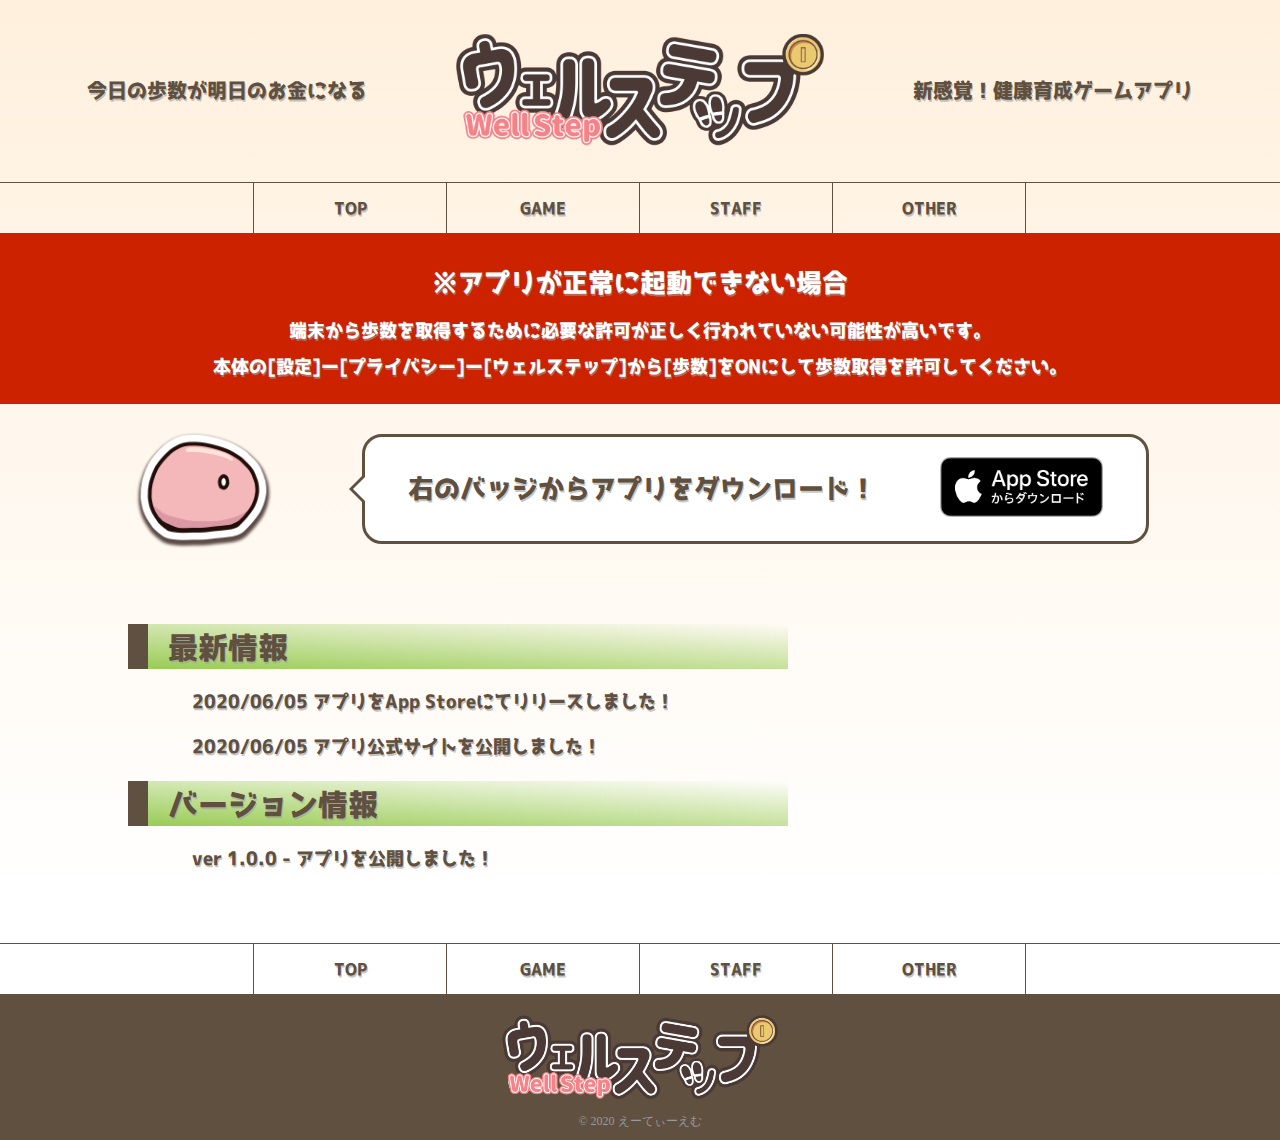
<file: index.html>
<!DOCTYPE html>
<!-- comment -->
<!--
comment
-->
<html>
  <head>
    <meta name="twitter:card" content="summary" />
    <meta name="twitter:site" content="@24h_atm" />
    <meta property="og:url" content="http://well-step.net" />
    <meta property="og:title" content="歩数計健康育成アプリ「ウェルステップ」" />
    <meta property="og:description" content="今日の歩数が明日のお金になる育成アプリ！「ウェルステップ」を公式ページからダウンロードしよう！" />
    <meta property="og:image" content="https://well-step.net/img/WellStepLogoRecolor.png" />

    <script type="text/javascript" src="https://ajax.googleapis.com/ajax/libs/jquery/3.4.1/jquery.min.js"></script>
    <script type="text/javascript">
      $(function() {
        $("#header").load("header.html");
        $("#footer").load("footer.html");
      });
    </script>
    <meta charset="utf-8">
    <title>ウェルステップ - 健康育成ゲームアプリ</title>
    <!-- <link rel="shortcut icon" href="icon.ico"> -->

    <link rel="stylesheet" href="style.css">
  </head>
  <body>
    <div id="header">
    </div>
    <div class="alert">
      <div class="alert-title"><p>※アプリが正常に起動できない場合</p></div>
      <div class="alert-content"><p>端末から歩数を取得するために必要な許可が正しく行われていない可能性が高いです。</p>
        <p>本体の[設定]ー[プライバシー]ー[ウェルステップ]から[歩数]をONにして歩数取得を許可してください。</p>
      </div>
    </div>
    <div id="content">
      <div class="centerize">
        <div class="f-item"><img src="img/aruco-rev.png" alt="illust" class="navigator-arc"></div>
        <div class="round-left">
          <div class="download">
            <div class="f-item">右のバッジからアプリをダウンロード！</div>
            <div class="f-item"><a href="https://apps.apple.com/jp/app/%E3%82%A6%E3%82%A7%E3%83%AB%E3%82%B9%E3%83%86%E3%83%83%E3%83%97/id1514339014?mt=8"><img src="img/DLFAS.png" alt="download-iOS" class="download-iOS"></a></div>
          </div>
        </div>
      </div>
      <div class="content-main">
        <div><!--history-->
          <div class="staff">
            <div class="job">
              <div class="job-block">
              </div>
              <div class="job-text-out">
                <div class="job-text">最新情報</div>
              </div>
            </div>
          </div>
          <div class="ppcontent">
            <p>2020/06/05 アプリをApp Storeにてリリースしました！</p>
            <p>2020/06/05 アプリ公式サイトを公開しました！</p>
          </div>
        </div>
        <div><!--version-->
          <div class="staff">
            <div class="job">
              <div class="job-block">
              </div>
              <div class="job-text-out">
                <div class="job-text">バージョン情報</div>
              </div>
            </div>
          </div>
          <div class="ppcontent">
            <p>ver 1.0.0 - アプリを公開しました！</p>
          </div>
        </div>
      </div>
    </div>
    <div id="footer"></div>
  </body>
</html>
</file>
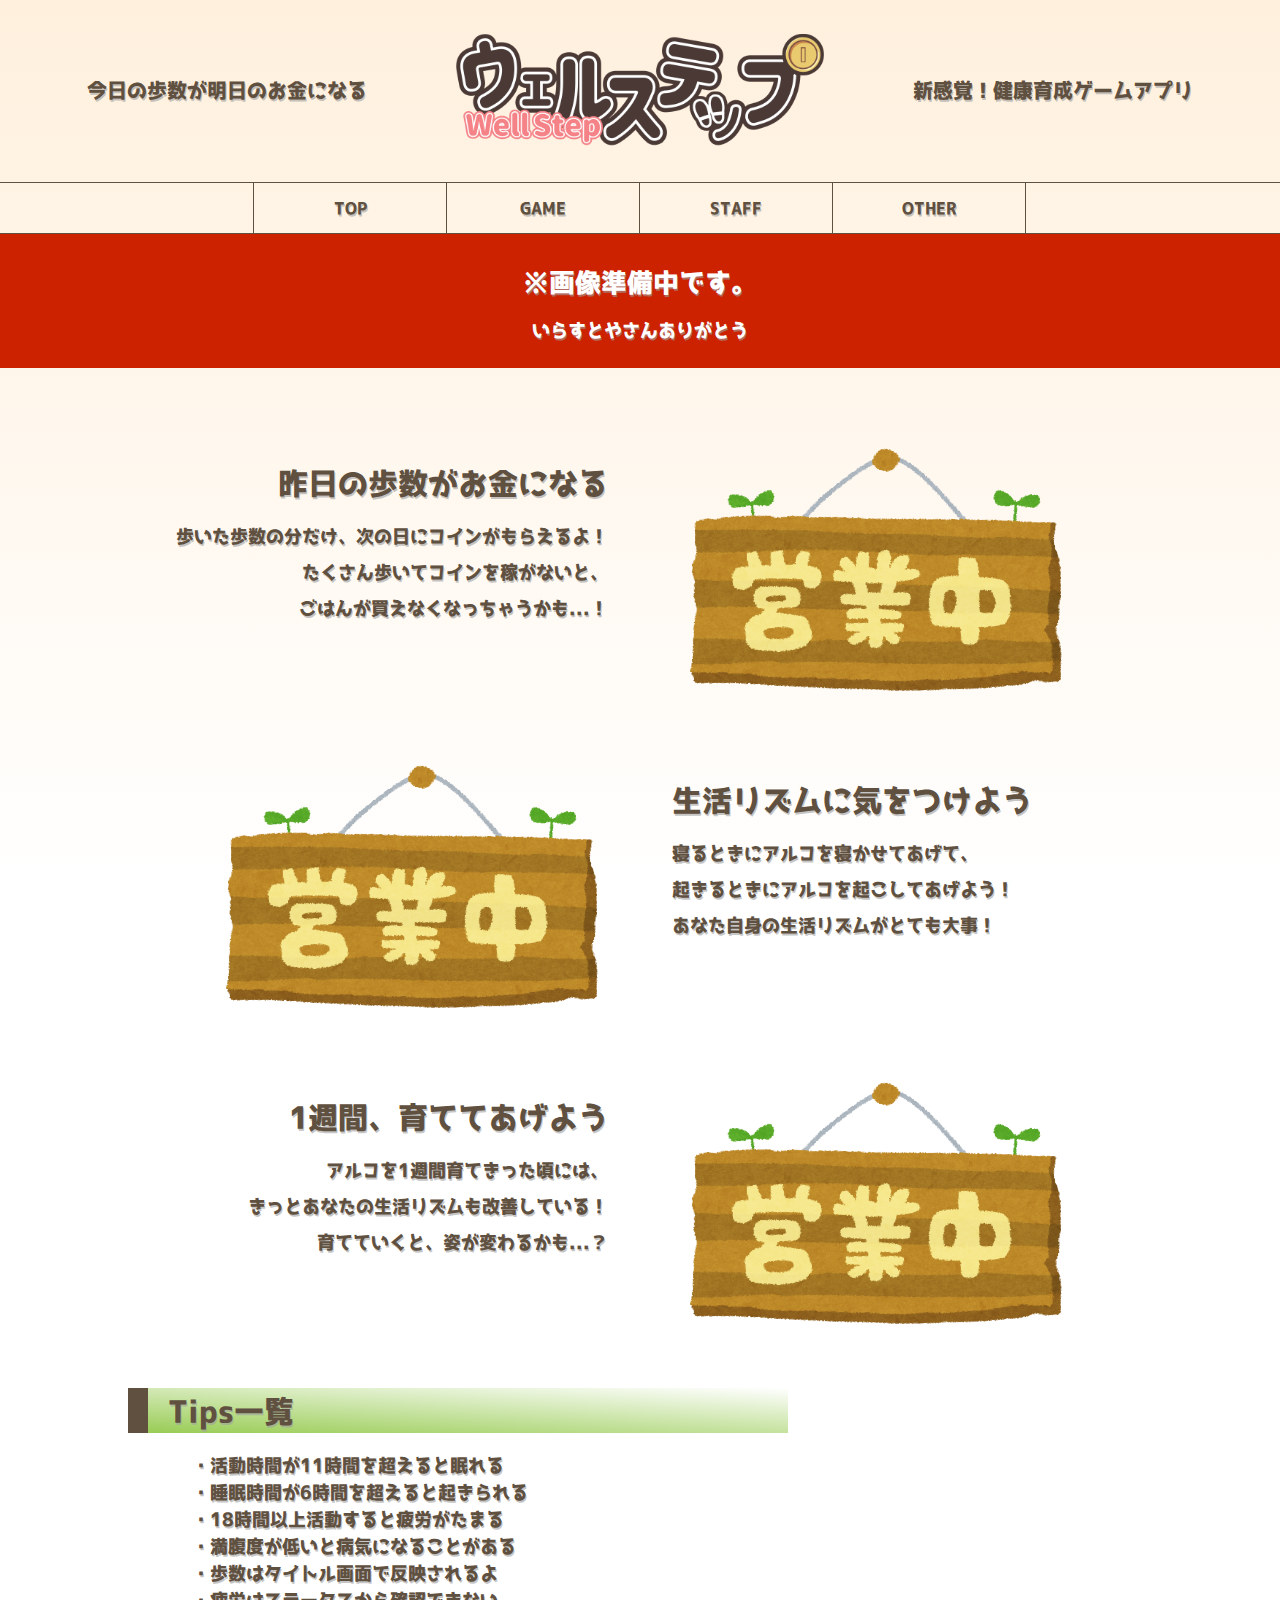
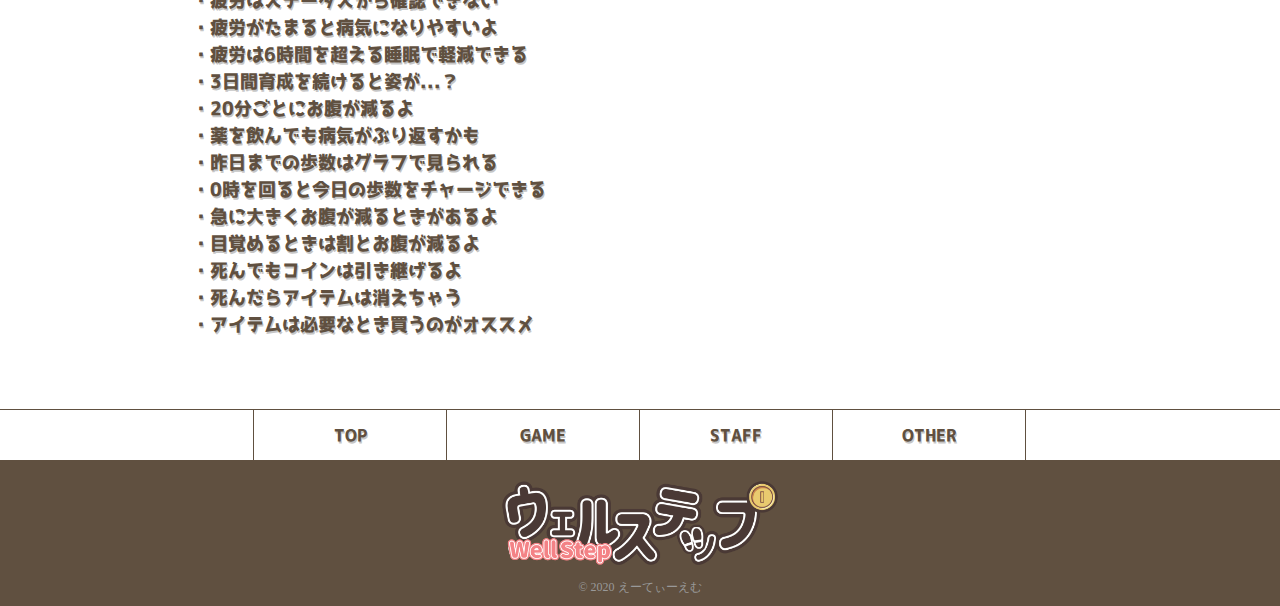
<file: game.html>
<!DOCTYPE html>
<!-- comment -->
<!--
comment
-->
<html>
  <head>
    <script type="text/javascript" src="https://ajax.googleapis.com/ajax/libs/jquery/3.4.1/jquery.min.js"></script>
    <script type="text/javascript">
      $(function() {
        $("#header").load("header.html");
        $("#footer").load("footer.html");
      });
    </script>
    <meta charset="utf-8">
    <title>ウェルステップ - 健康育成ゲームアプリ</title>
    <!-- <link rel="shortcut icon" href="icon.ico"> -->

    <link rel="stylesheet" href="style.css">
  </head>
  <body>
    <div id="header"></div>
    <div class="alert">
      <div class="alert-title"><p>※画像準備中です。</p></div>
      <div class="alert-content"><p>いらすとやさんありがとう</p>
      </div>
    </div>
    <div id="content">
      <div class="content-main">
        <div class="factor">
          <div class="left">
            <div class="job-text"><p>昨日の歩数がお金になる</p></div>
            <p>歩いた歩数の分だけ、次の日にコインがもらえるよ！</p>
            <p>たくさん歩いてコインを稼がないと、</p>
            <p>ごはんが買えなくなっちゃうかも...！</p>
          </div>
          <div class="right">
            <img src="img/logo.png" width=400px>
          </div>
        </div>
        <div class="factor">
          <div class="left">
            <img src="img/logo.png" width=400px>
          </div>
          <div class="right">
            <div class="job-text"><p>生活リズムに気をつけよう</p></div>
            <p>寝るときにアルコを寝かせてあげて、</p>
            <p>起きるときにアルコを起こしてあげよう！</p>
            <p>あなた自身の生活リズムがとても大事！</p>
          </div>
        </div>
        <div class="factor">
          <div class="left">
            <div class="job-text"><p>1週間、育ててあげよう</p></div>
            <p>アルコを1週間育てきった頃には、</p>
            <p>きっとあなたの生活リズムも改善している！</p>
            <p>育てていくと、姿が変わるかも...？</p>
          </div>
          <div class="right">
            <img src="img/logo.png" width=400px>
          </div>
        </div>
        <div class="staff">
          <div class="job">
            <div class="job-block">
            </div>
            <div class="job-text-out">
              <div class="job-text">Tips一覧</div>
            </div>
          </div>
        </div>
        <div class="ppcontent-aida">
          <div class="d">・活動時間が11時間を超えると眠れる</div>
          <div class="d">・睡眠時間が6時間を超えると起きられる</div>
          <div class="d">・18時間以上活動すると疲労がたまる</div>
          <div class="d">・満腹度が低いと病気になることがある</div>
          <div class="d">・歩数はタイトル画面で反映されるよ</div>
          <div class="d">・疲労はステータスから確認できない</div>
          <div class="d">・疲労がたまると病気になりやすいよ</div>
          <div class="d">・疲労は6時間を超える睡眠で軽減できる</div>
          <div class="d">・3日間育成を続けると姿が...？</div>
          <div class="d">・20分ごとにお腹が減るよ</div>
          <div class="d">・薬を飲んでも病気がぶり返すかも</div>
          <div class="d">・昨日までの歩数はグラフで見られる</div>
          <div class="d">・0時を回ると今日の歩数をチャージできる</div>
          <div class="d">・急に大きくお腹が減るときがあるよ</div>
          <div class="d">・目覚めるときは割とお腹が減るよ</div>
          <div class="d">・死んでもコインは引き継げるよ</div>
          <div class="d">・死んだらアイテムは消えちゃう</div>
          <div class="d">・アイテムは必要なとき買うのがオススメ</div>
        </div>
      </div>
    </div>
    <div id="footer"></div>
  </body>
</html>
</file>
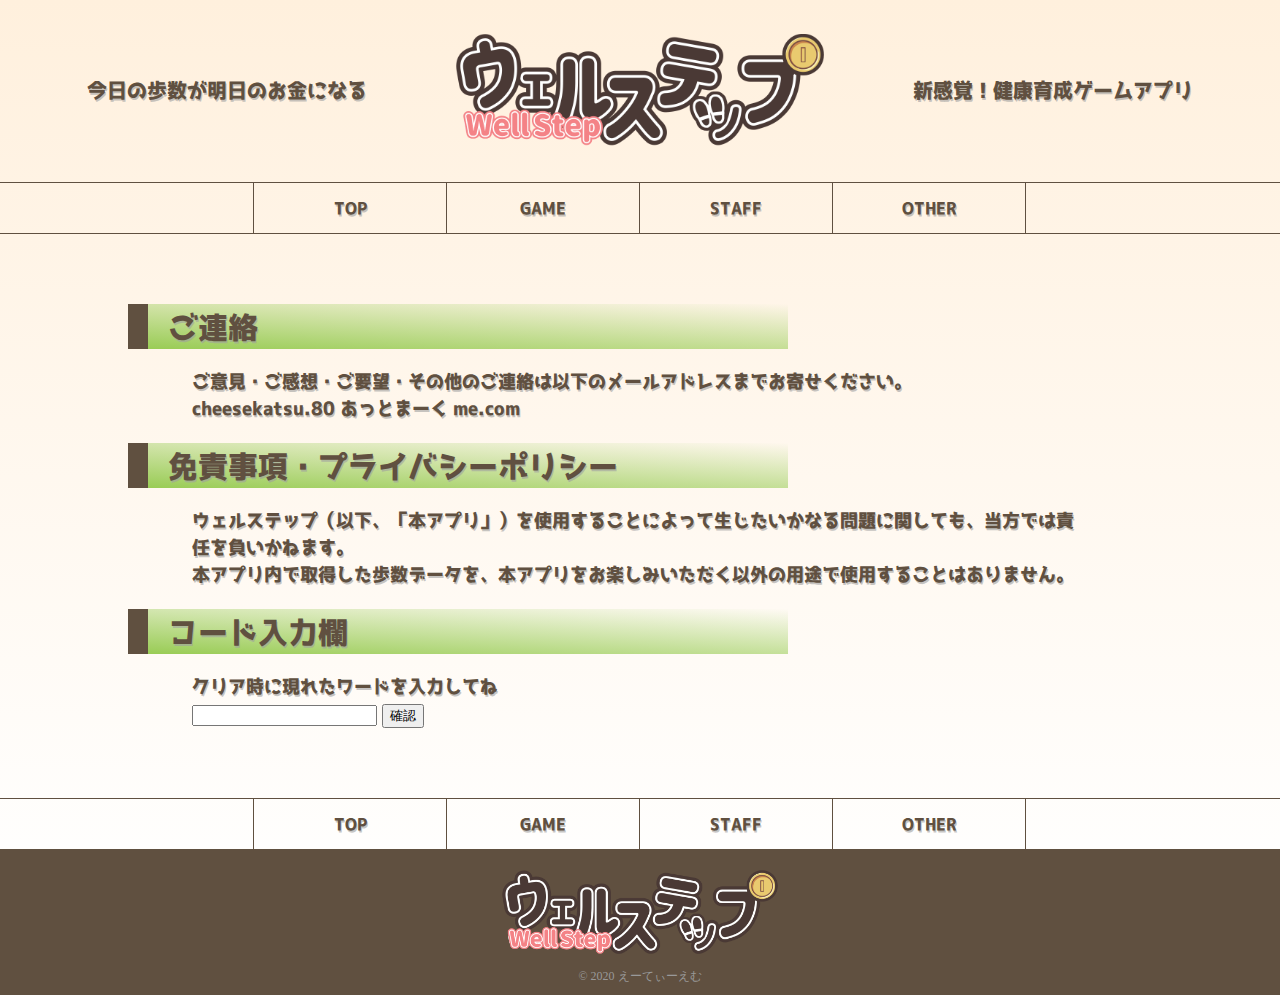
<file: other.html>
<!DOCTYPE html>
<!-- comment -->
<!--
comment
-->
<html>
  <head>
    <script type="text/javascript" src="https://ajax.googleapis.com/ajax/libs/jquery/3.4.1/jquery.min.js"></script>
    <script type="text/javascript">
      $(function() {
        $("#header").load("header.html");
        $("#footer").load("footer.html");
      });
      function input_box() {
        var input_message = document.getElementById("input_message").value;
        if(input_message == "クリアしたよ"){
          var p = document.getElementById('secret-link');
          p.style.display = 'inline-block';
        }
      }
    </script>
    <meta charset="utf-8">
    <title>ウェルステップ - 健康育成ゲームアプリ</title>
    <!-- <link rel="shortcut icon" href="icon.ico"> -->

    <link rel="stylesheet" href="style.css">
  </head>
  <body>
    <div id="header">
    </div>

    <div id="content">
      <div class="content-main">
        <div class="staff">
          <div class="job">
            <div class="job-block">
            </div>
            <div class="job-text-out">
              <div class="job-text">ご連絡</div>
            </div>
          </div>
        </div>
        <div class="ppcontent">
          <div class="d">ご意見・ご感想・ご要望・その他のご連絡は以下のメールアドレスまでお寄せください。</div>
          <div class="d">cheesekatsu.80 あっとまーく me.com</div>
        </div>
        <div class="staff">
          <div class="job">
            <div class="job-block">
            </div>
            <div class="job-text-out">
              <div class="job-text">免責事項・プライバシーポリシー</div>
            </div>
          </div>
        </div>
        <div class="ppcontent">
          <div class="d">ウェルステップ（以下、「本アプリ」）を使用することによって生じたいかなる問題に関しても、当方では責任を負いかねます。</div>
          <div class="d">本アプリ内で取得した歩数データを、本アプリをお楽しみいただく以外の用途で使用することはありません。</div>
        </div>
        <div class="staff">
          <div class="job">
            <div class="job-block">
            </div>
            <div class="job-text-out">
              <div class="job-text">コード入力欄</div>
            </div>
          </div>
        </div>
        <div class="ppcontent">
          <div class="d">クリア時に現れたワードを入力してね</div>
          <form id="form" action="#">
            <input type="text" id="input_message" value="">
            <input type="button" onclick="input_box()" value="確認">
          </form>
          <div class="d"><a href="secret.html" id="secret-link">ウラ話</a></div>
        </div>
      </div>
    </div>
    <div id="footer"></div>
  </body>
</html>
</file>
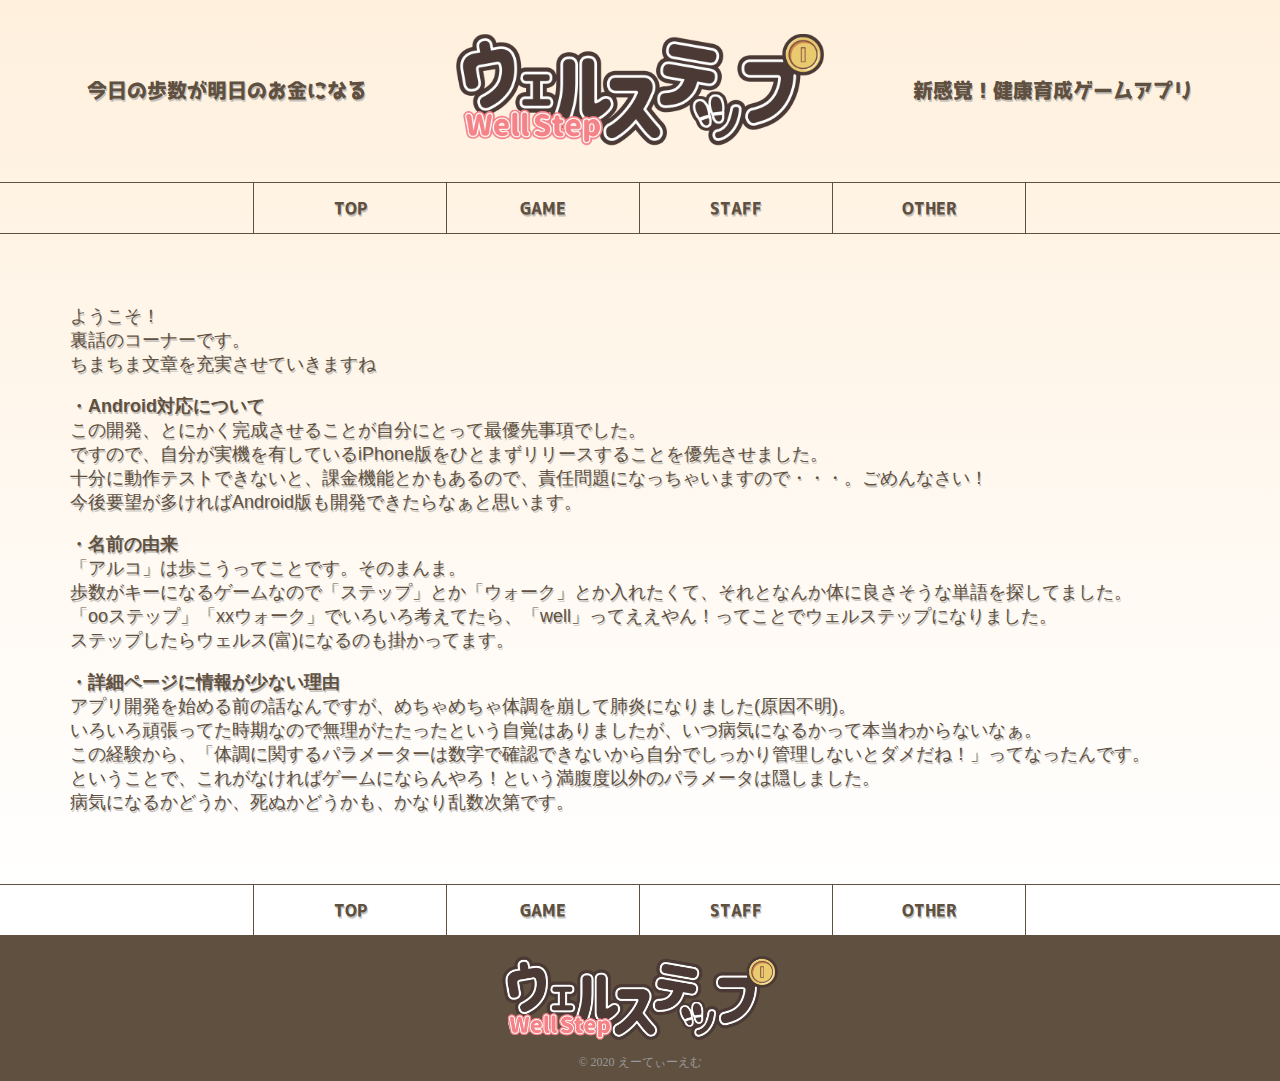
<file: secret.html>
<!DOCTYPE html>
<!-- comment -->
<!--
comment
-->
<html>
  <head>
    <script type="text/javascript" src="https://ajax.googleapis.com/ajax/libs/jquery/3.4.1/jquery.min.js"></script>
    <script type="text/javascript">
      $(function() {
        $("#header").load("header.html");
        $("#footer").load("footer.html");
      });
    </script>
    <meta charset="utf-8">
    <title>ウェルステップ - 健康育成ゲームアプリ</title>
    <!-- <link rel="shortcut icon" href="icon.ico"> -->

    <link rel="stylesheet" href="style.css">
  </head>
  <body>
    <div id="header"></div>
    <div id="content">
      <div class="content-main-sentence">
        <p>
          ようこそ！<br/>
          裏話のコーナーです。<br/>
          ちまちま文章を充実させていきますね<br/>
        </p>
        <p>
          <b>・Android対応について</b><br/>
          この開発、とにかく完成させることが自分にとって最優先事項でした。<br/>
          ですので、自分が実機を有しているiPhone版をひとまずリリースすることを優先させました。<br/>
          十分に動作テストできないと、課金機能とかもあるので、責任問題になっちゃいますので・・・。ごめんなさい！<br/>
          今後要望が多ければAndroid版も開発できたらなぁと思います。<br/>
        </p>
        <p>
          <b>・名前の由来</b><br/>
          「アルコ」は歩こうってことです。そのまんま。<br/>
          歩数がキーになるゲームなので「ステップ」とか「ウォーク」とか入れたくて、それとなんか体に良さそうな単語を探してました。<br/>
          「ooステップ」「xxウォーク」でいろいろ考えてたら、「well」ってええやん！ってことでウェルステップになりました。<br/>
          ステップしたらウェルス(富)になるのも掛かってます。<br/>
        </p>
        <p>
          <b>・詳細ページに情報が少ない理由</b><br/>
          アプリ開発を始める前の話なんですが、めちゃめちゃ体調を崩して肺炎になりました(原因不明)。<br/>
          いろいろ頑張ってた時期なので無理がたたったという自覚はありましたが、いつ病気になるかって本当わからないなぁ。<br/>
          この経験から、「体調に関するパラメーターは数字で確認できないから自分でしっかり管理しないとダメだね！」ってなったんです。<br/>
          ということで、これがなければゲームにならんやろ！という満腹度以外のパラメータは隠しました。<br/>
          病気になるかどうか、死ぬかどうかも、かなり乱数次第です。<br/>
        </p>
      </div>
    </div>
    <div id="footer"></div>
  </body>
</html>
</file>
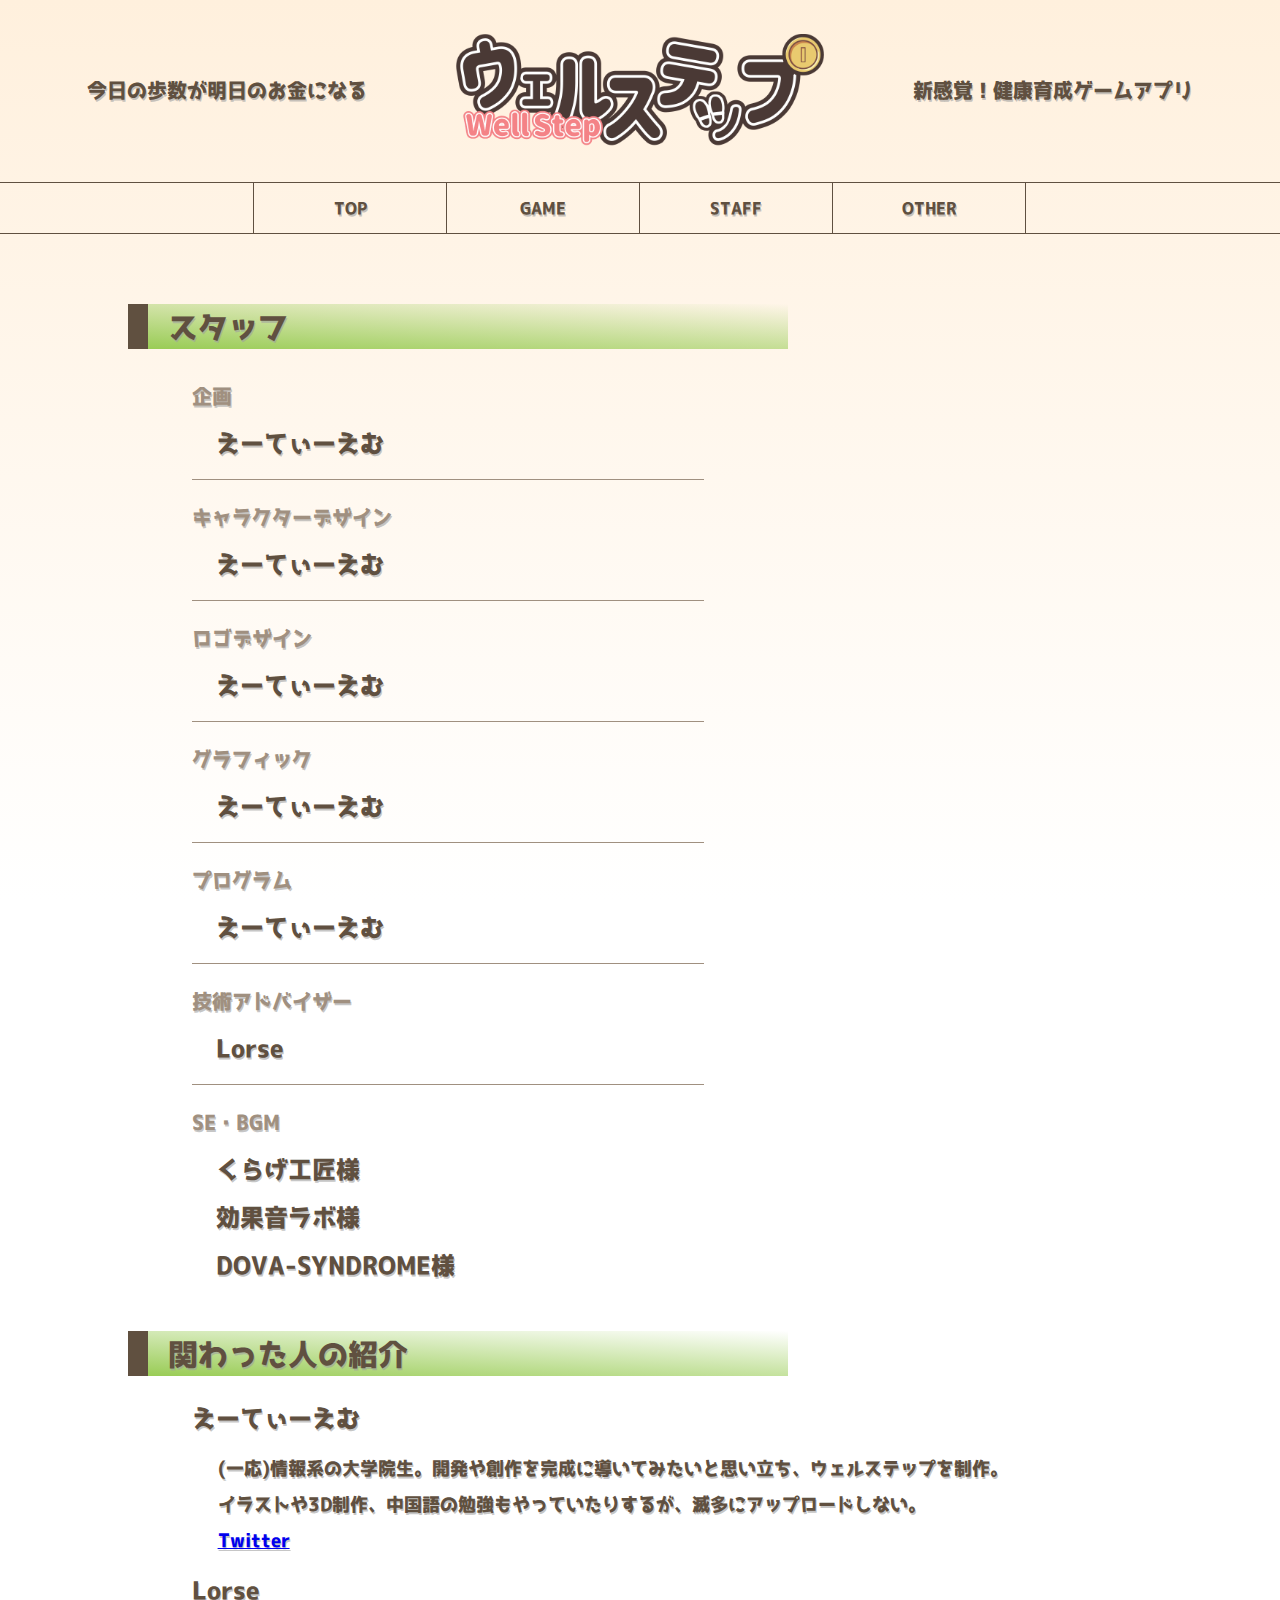
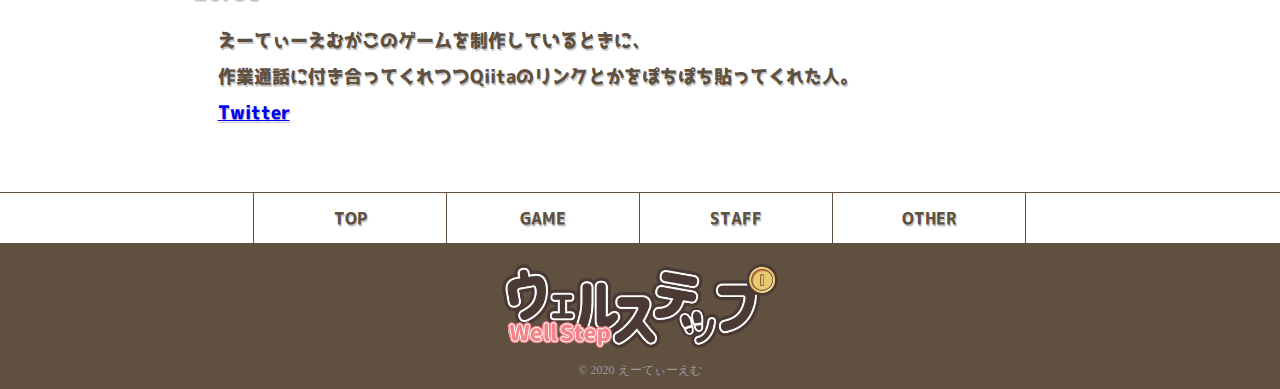
<file: staff.html>
<!DOCTYPE html>
<!-- comment -->
<!--
comment
-->
<html lang="ja">
  <head>
    <script type="text/javascript" src="https://ajax.googleapis.com/ajax/libs/jquery/3.4.1/jquery.min.js"></script>
    <script type="text/javascript">
      $(function() {
        $("#header").load("header.html");
        $("#footer").load("footer.html");
      });
    </script>
    <meta charset="utf-8">
    <title>ウェルステップ - 健康育成ゲームアプリ</title>
    <!-- <link rel="shortcut icon" href="icon.ico"> -->

    <link rel="stylesheet" href="style.css">
  </head>
  <body>
    <div id="header">
    </div>
    <div id="content">
      <div class="content-main">
        <div class="staff">
          <div class="job">
            <div class="job-block">
            </div>
            <div class="job-text-out">
              <div class="job-text">スタッフ</div>
            </div>
          </div>
          <div class="new-staff-name">
            <p><span class="new-job">企画</span></p><p>　えーてぃーえむ</p><div class="mini-bar"></div>
            <p><span class="new-job">キャラクターデザイン</span></p><p>　えーてぃーえむ</p><div class="mini-bar"></div>
            <p><span class="new-job">ロゴデザイン</span></p><p>　えーてぃーえむ</p><div class="mini-bar"></div>
            <p><span class="new-job">グラフィック</span></p><p>　えーてぃーえむ</p><div class="mini-bar"></div>
            <p><span class="new-job">プログラム</span></p><p>　えーてぃーえむ</p><div class="mini-bar"></div>
            <p><span class="new-job">技術アドバイザー</span></p><p>　Lorse</p><div class="mini-bar"></div>
            <p><span class="new-job">SE・BGM</span></p><p>　くらげ工匠様</p><p>　効果音ラボ様</p><p>　DOVA-SYNDROME様</p>
          </div>
        </div>
        <!-- <div class="staff">
          <div class="job">
            <div class="job-block">
            </div>
            <div class="job-text-out">
              <div class="job-text">キャラクターデザイン</div>
            </div>
          </div>
          <div class="staff-name">
            えーてぃーえむ
          </div>
        </div>
        <div class="staff">
          <div class="job">
            <div class="job-block">
            </div>
            <div class="job-text-out">
              <div class="job-text">ロゴデザイン</div>
            </div>
          </div>
          <div class="staff-name">
            えーてぃーえむ
          </div>
        </div>
        <div class="staff">
          <div class="job">
            <div class="job-block">
            </div>
            <div class="job-text-out">
              <div class="job-text">グラフィック</div>
            </div>
          </div>
          <div class="staff-name">
            えーてぃーえむ
          </div>
        </div>
        <div class="staff">
          <div class="job">
            <div class="job-block">
            </div>
            <div class="job-text-out">
              <div class="job-text">プログラム</div>
            </div>
          </div>
          <div class="staff-name">
            えーてぃーえむ
          </div>
        </div>
        <div class="staff">
          <div class="job">
            <div class="job-block">
            </div>
            <div class="job-text-out">
              <div class="job-text">技術アドバイザー</div>
            </div>
          </div>
          <div class="staff-name">
            Lorse
          </div>
        </div>
        <div class="staff">
          <div class="job">
            <div class="job-block">
            </div>
            <div class="job-text-out">
              <div class="job-text">BGM・SE</div>
            </div>
          </div>
          <div class="staff-name">
            フリーのとこ
          </div>
        </div> -->
        <div class="staff">
          <div class="job">
            <div class="job-block">
            </div>
            <div class="job-text-out">
              <div class="job-text">関わった人の紹介</div>
            </div>
          </div>
        </div>
        <div class="new-staff-name">えーてぃーえむ</div>
        <div class="ppcontent-2">
          <p>(一応)情報系の大学院生。開発や創作を完成に導いてみたいと思い立ち、ウェルステップを制作。</p>
          <p>イラストや3D制作、中国語の勉強もやっていたりするが、滅多にアップロードしない。</p>
          <p><a href="http://www.twitter.com/24h_atm">Twitter</a></p>
        </div>
        <div class="new-staff-name">Lorse</div>
        <div class="ppcontent-2">
          <p>えーてぃーえむがこのゲームを制作しているときに、</p>
          <p>作業通話に付き合ってくれつつQiitaのリンクとかをぽちぽち貼ってくれた人。</p>
          <p><a href="http://www.twitter.com/LorseKudos">Twitter</a></p>
        </div>
      </div>
    </div>
    <div id="footer"></div>
  </body>
</html>
</file>
<file: style.css>
@charset "utf-8";

@font-face{
  font-family: 'MyFont';
	src: url('font/LightNovelPop.otf');
}

@font-face{
  font-family: 'Hiragino Maru Gothic ProN';
  src: 'Hiragino Maru Gothic ProN';
}

body{
  /* background: -moz-linear-gradient(top, rgba(255,240,221,.8),a rgba(255,255,255,.8), url('img/WoodBackGround.jpg'));
  background: -webkit-linear-gradient(top, rgba(255,240,221,.8),a rgba(255,255,255,.8), url('img/WoodBackGround.jpg'));
  background: linear-gradient(to bottom, rgba(255,240,221,.8),a rgba(255,255,255,.8), url('img/WoodBackGround.jpg')); */
  background: -moz-linear-gradient(top, #FFF0DD, #FFFFFF);
  background: -webkit-linear-gradient(top, #FFF0DD, #FFFFFF);
  background: linear-gradient(to bottom, #FFF0DD, #FFFFFF);
  background-repeat: no-repeat;
  background-size: cover;
  background-attachment: fixed;
  margin: 0px;
  font-family: MyFont;
  /* font-family: 'ヒラギノ丸ゴ ProN W4', 'Hiragino Maru Gothic ProN', 'ヒラギノ丸ゴ Pro W4',
  'Hiragino Maru Gothic Pro', '游ゴシック', 'Yu Gothic', '游ゴシック体', YuGothic, 'ヒラギノ角ゴ ProN W3',
  'Hiragino Kaku Gothic ProN', 'メイリオ', Meiryo, sans-serif; */
  color: #605040;
  text-shadow: 1px 2px 0px #a0a0a099;
  font-size: 18px;
                                      /* ドット（水玉）模様のCSS */
  /* background-color   : rgba(255, 255, 255, 0.10); */
  /* background-image   : radial-gradient(rgba(216, 179, 149, 0.53) 21%, transparent 80%),
                       radial-gradient(rgba(216, 179, 149, 0.53) 21%, transparent 80%);
  background-position: 0 0, 21px 21px;
  background-size    : 42px 42px; */

}

#secret-link{
  display: none;
}

#header{
  /* padding: 10px 0; */
}

#title{
  padding: 20px 0;
  /* height: 140px; */
  width: auto;
  font-size: 16px;
}

#main-menu{
  justify-content: center;
  height: 50px;
  width: auto;
  font-size: 16px;
}

.factor{
  display: flex;
  text-align: center;
  margin: 50px auto;
  justify-content: space-around;
}

.left{
  width: 45vw;
  margin-right: 0;
  text-align: right;
}

.right{
  width: 45%;
  margin-left: 0;
  text-align: left;
}

.centerize{
  margin: 0 auto;
  display: flex;
  width: 90%;
  text-align: center;
  align-items: center;
  justify-content: space-evenly;
}

.download{ 
  font-size: 26px;
  padding: 10px;
  text-align: center;
  display: flex;
  justify-content: space-around;
  align-items: center;
}

.round{
  margin: 10px 0;
  max-width: 60%;
  border: solid;
  border-radius: 10px;
  background-color: #FFFFFF;
  padding: 10px;
}

.round-left {
  border-radius: 20px;
  position: relative;
  display: inline-block;
  margin: 10px 0;
  padding: 10px;
  width: 66%;
  font-size: 16px;
  background: #FFF;
  border: solid 3px;
  /* box-sizing: border-box; */
}

.round-left:before {
  content: "";
  position: absolute;
  top: 50%;
  left: -24px;
  margin-top: -12px;
  border: 12px solid transparent;
  border-right: 12px solid #FFF;
  z-index: 2;
}

.round-left:after {
  content: "";
  position: absolute;
  top: 50%;
  left: -30px;
  margin-top: -14px;
  border: 14px solid transparent;
  border-right: 14px solid;
  z-index: 1;
}

.history{

}

.content-main {
  margin: 70px 0;
}

.content-main-sentence {
  margin: 70px 0 70px 70px;
  font-family: Arial, Helvetica, sans-serif;
}

.bar {
  text-align: center;
  border-bottom: 1px solid #605040;
}

.alert {
  padding: 10px 0;
  background-color: #CC2200;
  color: #FFFFFF;
}

.alert-title {
  padding: 0;
  font-size: 26px;
  text-align: center;
}

.alert-content {
  padding: 0;
  text-align: center;
}

#logo {
  height: 140px;
  /* background-color: #00FFFF; */
}

#logo-foot {
  height: 105px;
  margin: 0 auto;
}

#content {
  margin: 20px 0;
  padding: 0 0;
}

.download-iOS {
  margin-left: 20px;
  height: 60px;
  text-align: center;
  flex-grow: 0;
}

.navigator-arc {
  margin-right: 20px;
  height: 120px;
  /* margin: 0 auto; */
  text-align: center;
  flex-grow: 0;
}

.d{
  font-size: 18px;
}

.foot {
  padding: 10px 60px;
  background-color: #605040;
  color: #FFFFFF;
}

.foot-title {
  padding: 0;
  font-size: 26px;
  text-align: center;
}

.foot-content {
  padding: 0;
  text-align: center;
}

.foot-copyright {
  font-size: 12px;
  text-align: center;
  text-shadow: none;
  color: #999999;
  font-family: 'Hiragino Maru Gothic ProN';
}

.f-container{
  padding: 0;
  display: flex;
  justify-content: space-around;
  align-items: center;
}

.f-item{
  text-align: center;
  flex-grow: 0;
}

.f-item2{
  text-align: center;
  flex-grow: 1;
  font-size: 20px;
}

.f-item-mainmenu{
  margin-left: -1px;
  height: 50px;
  color: #605040;
  width: 15%;
  text-align: center;
  border-left: 1px solid #605040;
  border-right: 1px solid #605040;
  display: flex;
  align-items: center;
  text-decoration: none;
  justify-content: space-around;
  transition: .4s;
}

.f-item-mainmenu:hover {
  background: #605040;
  color: white;
}

.staff{
  margin: 20px 0;
}

.job{
  margin-left: 10%;
  width: 90%;
  display: flex;
  align-items: center;
}

.new-job{
  font-size: 20px;
  color: #a09080;
}

.mini-bar{
  text-align: center;
  border-bottom: 1px solid #a09080;
}

.job-block{
  background-color: #605040;
  width: 20px;
  height: 45px;
}
.job-text-out{
  width: 45%;
  min-width: 600px;
  padding: 0 20px 0 20px;
  margin: 0;
  height: 45px;
  background: linear-gradient(3deg, #99cc55, rgba(153, 204, 65, 0));
  display: flex;
  align-items: center;
}

.job-text{
  font-size: 30px;
}

.staff-name{
  margin-left: 15%;
  padding: 10px 0;
  font-size: 24px;
  max-width: 70%;
}

.new-staff-name{
  margin-left: 15%;
  width: 40%;
  padding: 10px 0;
  font-size: 24px;
}

.ppcontent{
  margin-left: 15%;
  line-height: 1.5em;
  max-width: 70%;
  font-size: 18px;
}

.ppcontent-aida{
  margin-left: 15%;
  line-height: 1.5em;
  max-width: 70%;
  font-size: 18px;
}

.ppcontent-2{
  margin-top: 20px;
  margin-left: 17%;
  max-width: 68%;
}
</file>
